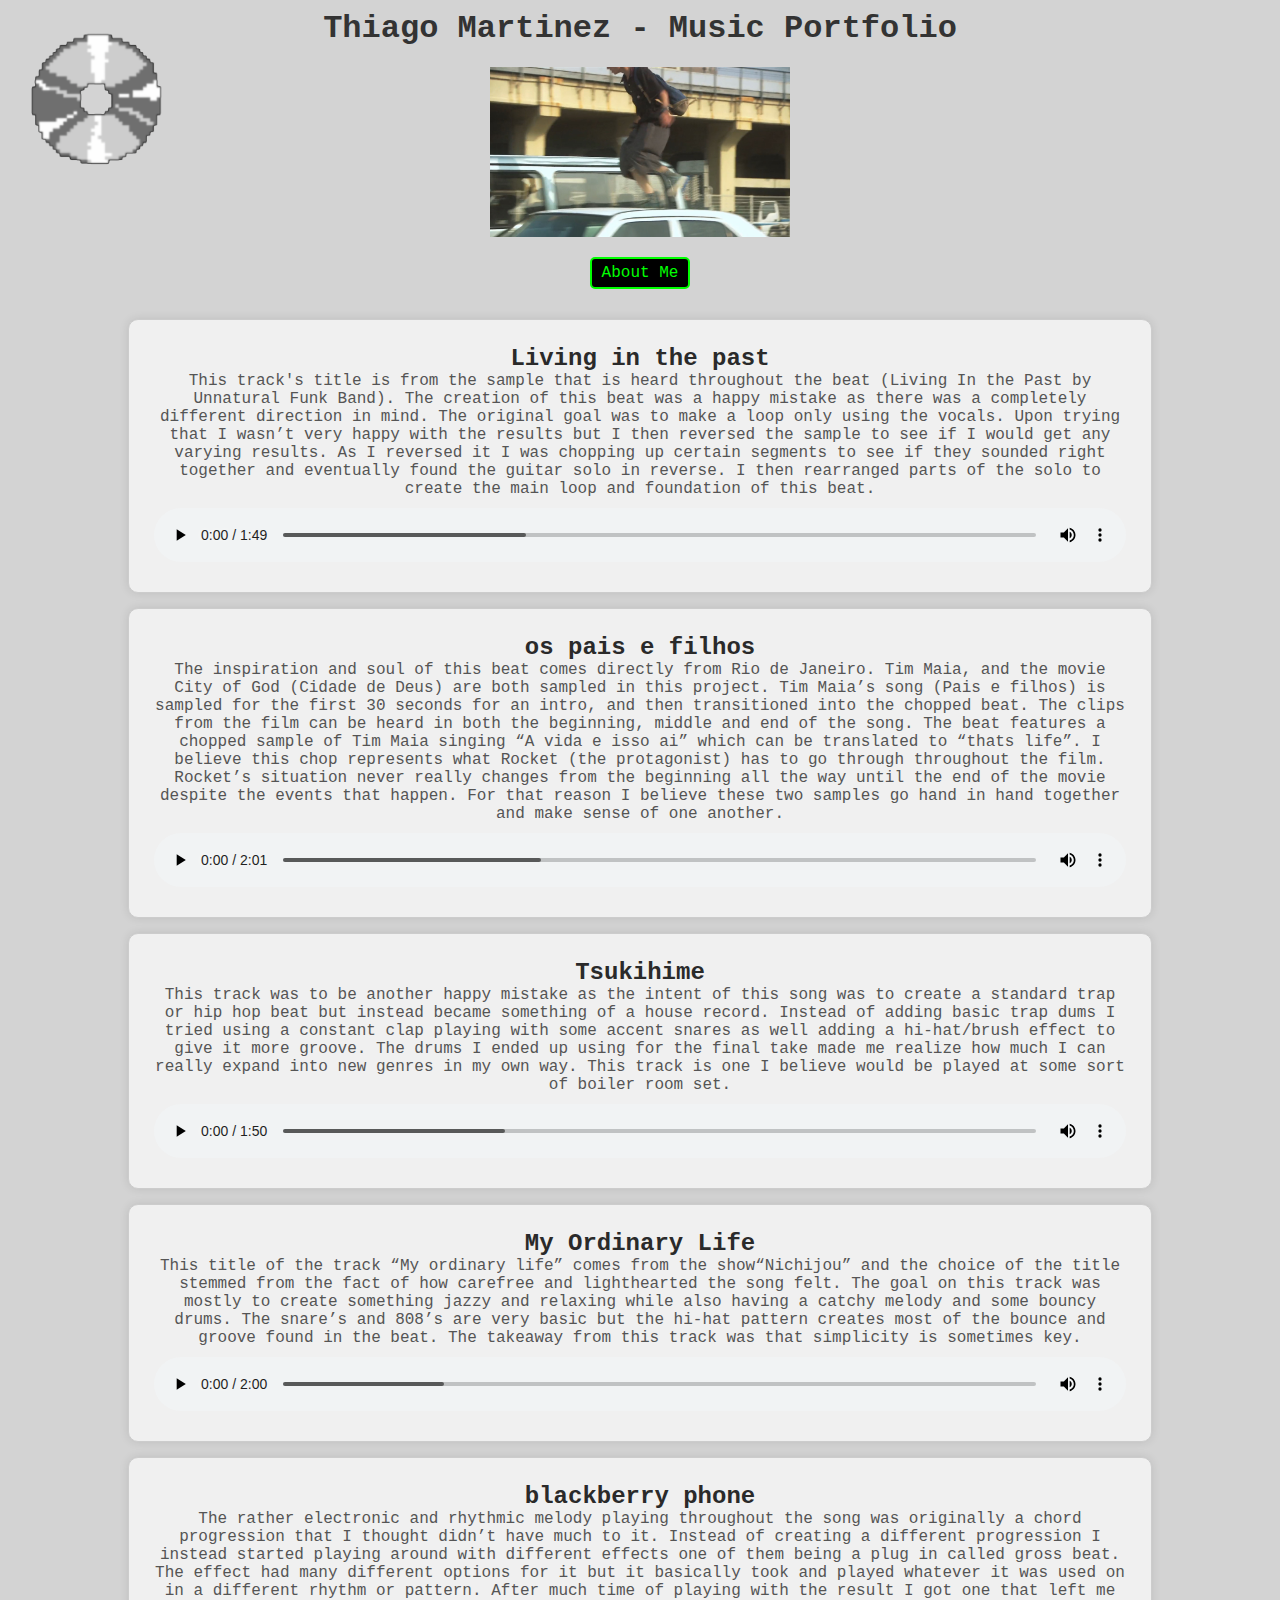
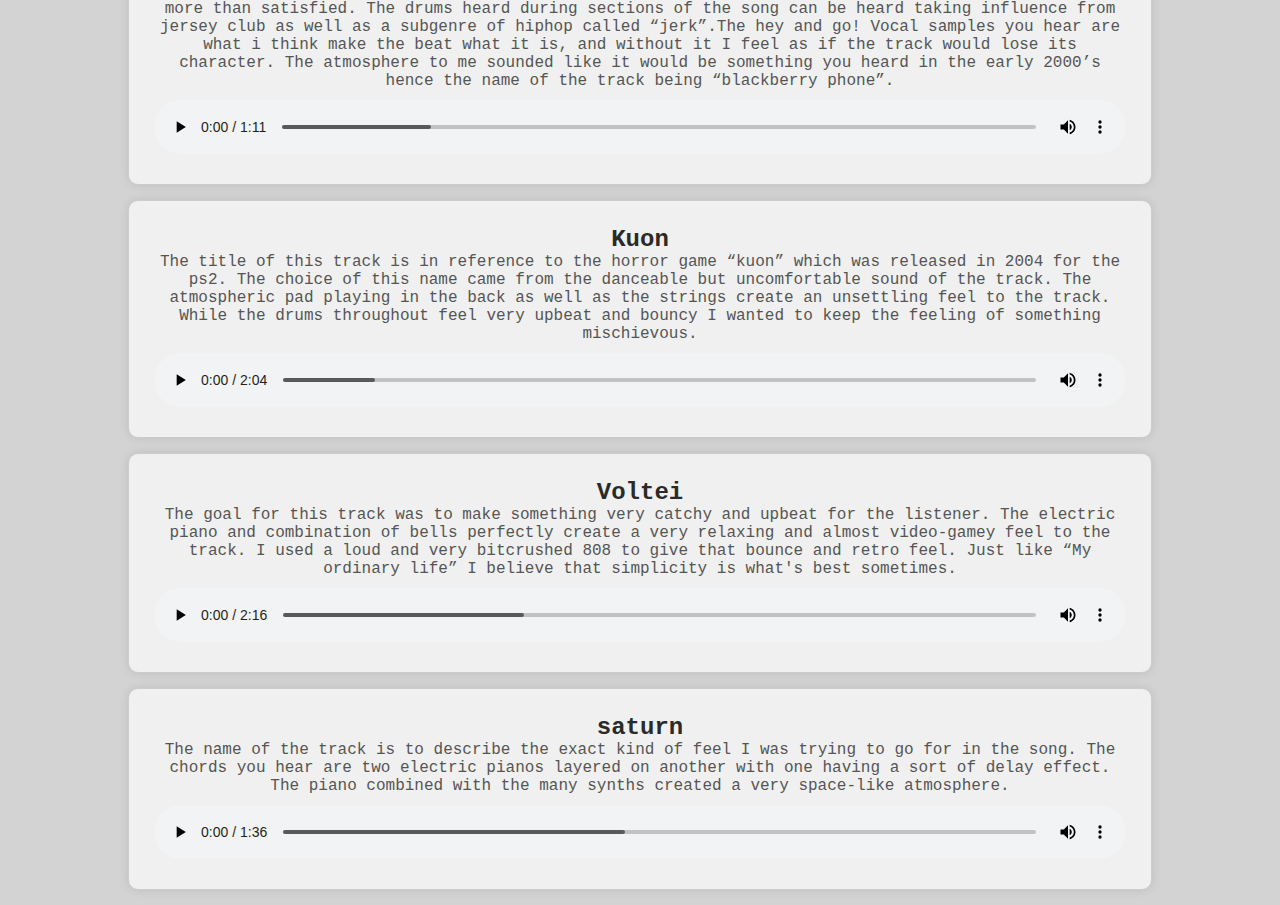
<file: index.html>
<!DOCTYPE html>
<html lang="en">
    <head>
        <meta charset="UTF-8" />
        <meta name="viewport" content="width=device-width, initial-scale=1.0" />
        <title>Thiago Martinez - Music Portfolio</title>
        <link rel="stylesheet" href="./index.css" />
        <link rel="icon" type="image/x-icon" href="./Images/favicon.ico" />
    </head>
    <body>
        <h1 class="main-title">Thiago Martinez - Music Portfolio</h1>

        <!-- CD images -->
        <div class="cd-image-container">
            <img src="./Images/8-bit CD.png" alt="Thiago's CD" />
        </div>
        
        <!-- Other image -->
        <div class="rectangular-image-container">
            <img src="./Images/Image.jpeg" alt="Additional visual content" />
        </div>

        <a href="./about-me">About Me</a>
        <div class="audio-container">
            <div class="audio-title">Living in the past</div>
            <div class="audio-description">
                This track's title is from the sample that is heard throughout
                the beat (Living In the Past by Unnatural Funk Band). The
                creation of this beat was a happy mistake as there was a
                completely different direction in mind. The original goal was to
                make a loop only using the vocals. Upon trying that I wasn’t
                very happy with the results but I then reversed the sample to
                see if I would get any varying results. As I reversed it I was
                chopping up certain segments to see if they sounded right
                together and eventually found the guitar solo in reverse. I then
                rearranged parts of the solo to create the main loop and
                foundation of this beat.
            </div>
            <audio controls>
                <source
                    src="./Audios/Living in the past.mp3"
                    type="audio/mpeg"
                />
            </audio>
        </div>
        <div class="audio-container">
            <div class="audio-title">os pais e filhos</div>
            <div class="audio-description">
                The inspiration and soul of this beat comes directly from Rio de
                Janeiro. Tim Maia, and the movie City of God (Cidade de Deus)
                are both sampled in this project. Tim Maia’s song (Pais e
                filhos) is sampled for the first 30 seconds for an intro, and
                then transitioned into the chopped beat. The clips from the film
                can be heard in both the beginning, middle and end of the song.
                The beat features a chopped sample of Tim Maia singing “A vida e
                isso ai” which can be translated to “thats life”. I believe this
                chop represents what Rocket (the protagonist) has to go through
                throughout the film. Rocket’s situation never really changes
                from the beginning all the way until the end of the movie
                despite the events that happen. For that reason I believe these
                two samples go hand in hand together and make sense of one
                another.
            </div>
            <audio controls>
                <source src="./Audios/os pais e filhos.mp3" type="audio/mpeg" />
            </audio>
        </div>
        <div class="audio-container">
            <div class="audio-title">Tsukihime</div>
            <div class="audio-description">
                This track was to be another happy mistake as the intent of this
                song was to create a standard trap or hip hop beat but instead
                became something of a house record. Instead of adding basic trap
                dums I tried using a constant clap playing with some accent
                snares as well adding a hi-hat/brush effect to give it more
                groove. The drums I ended up using for the final take made me
                realize how much I can really expand into new genres in my own
                way. This track is one I believe would be played at some sort of
                boiler room set.
            </div>
            <audio controls>
                <source src="./Audios/Tsukihime.mp3" type="audio/mpeg" />
            </audio>
        </div>
        <div class="audio-container">
            <div class="audio-title">My Ordinary Life</div>
            <div class="audio-description">
                This title of the track “My ordinary life” comes from the
                show“Nichijou” and the choice of the title stemmed from the fact
                of how carefree and lighthearted the song felt. The goal on this
                track was mostly to create something jazzy and relaxing while
                also having a catchy melody and some bouncy drums. The snare’s
                and 808’s are very basic but the hi-hat pattern creates most of
                the bounce and groove found in the beat. The takeaway from this
                track was that simplicity is sometimes key.
            </div>
            <audio controls>
                <source src="./Audios/My Ordinary Life.mp3" type="audio/mpeg" />
            </audio>
        </div>
        <div class="audio-container">
            <div class="audio-title">blackberry phone</div>
            <div class="audio-description">
                The rather electronic and rhythmic melody playing throughout the
                song was originally a chord progression that I thought didn’t
                have much to it. Instead of creating a different progression I
                instead started playing around with different effects one of
                them being a plug in called gross beat. The effect had many
                different options for it but it basically took and played
                whatever it was used on in a different rhythm or pattern. After
                much time of playing with the result I got one that left me more
                than satisfied. The drums heard during sections of the song can
                be heard taking influence from jersey club as well as a subgenre
                of hiphop called “jerk”.The hey and go! Vocal samples you hear
                are what i think make the beat what it is, and without it I feel
                as if the track would lose its character. The atmosphere to me
                sounded like it would be something you heard in the early 2000’s
                hence the name of the track being “blackberry phone”.
            </div>
            <audio controls>
                <source src="./Audios/blackberry phone.mp3" type="audio/mpeg" />
            </audio>
        </div>
        <div class="audio-container">
            <div class="audio-title">Kuon</div>
            <div class="audio-description">
                The title of this track is in reference to the horror game
                “kuon” which was released in 2004 for the ps2. The choice of
                this name came from the danceable but uncomfortable sound of the
                track. The atmospheric pad playing in the back as well as the
                strings create an unsettling feel to the track. While the drums
                throughout feel very upbeat and bouncy I wanted to keep the
                feeling of something mischievous.
            </div>
            <audio controls>
                <source src="./Audios/Kuon.mp3" type="audio/mpeg" />
            </audio>
        </div>
        <div class="audio-container">
            <div class="audio-title">Voltei</div>
            <div class="audio-description">
                The goal for this track was to make something very catchy and
                upbeat for the listener. The electric piano and combination of
                bells perfectly create a very relaxing and almost video-gamey
                feel to the track. I used a loud and very bitcrushed 808 to give
                that bounce and retro feel. Just like “My ordinary life” I
                believe that simplicity is what's best sometimes.
            </div>
            <audio controls>
                <source src="./Audios/Voltei.mp3" type="audio/mpeg" />
            </audio>
        </div>
        <div class="audio-container">
            <div class="audio-title">saturn</div>
            <div class="audio-description">
                The name of the track is to describe the exact kind of feel I
                was trying to go for in the song. The chords you hear are two
                electric pianos layered on another with one having a sort of
                delay effect. The piano combined with the many synths created a
                very space-like atmosphere.
            </div>
            <audio controls>
                <source src="./Audios/saturn.mp3" type="audio/mpeg" />
            </audio>
        </div>
    </body>
</html>
</file>
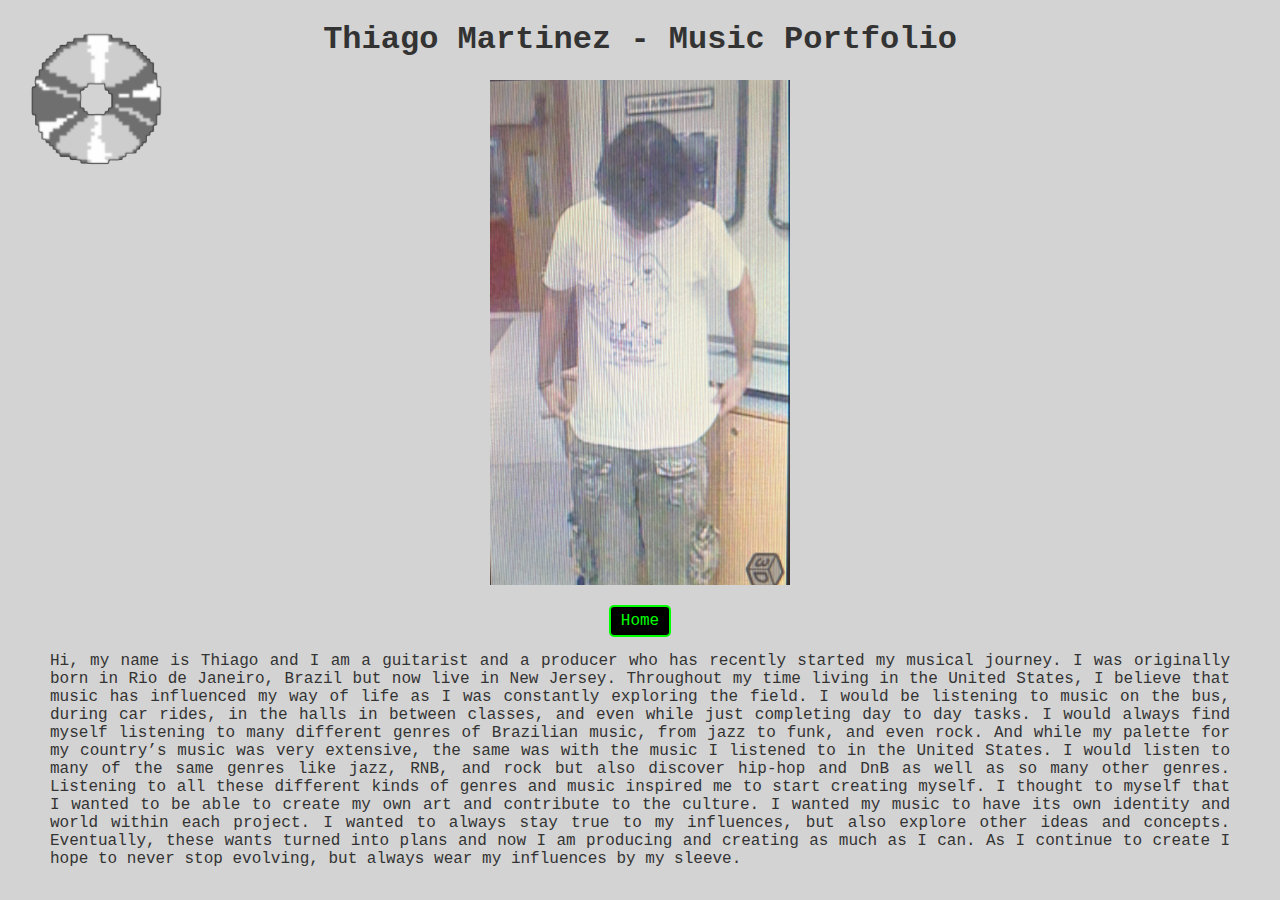
<file: about-me/index.html>
<!DOCTYPE html>
<html lang="en">
    <head>
        <meta charset="UTF-8" />
        <meta name="viewport" content="width=device-width, initial-scale=1.0" />
        <title>Thiago Martinez - Music Portfolio</title>
        <link rel="stylesheet" href="../index.css">
        <link rel="icon" type="image/x-icon" href="../favicon.ico" />
    </head>
    <body>
        <h1>Thiago Martinez - Music Portfolio</h1>
        
        <!-- Image container -->
        <div class="image-container">
            <!-- CD image -->
            <div class="cd-image-container">
                <img src="../Images/8-bit CD.png" alt="Thiago's CD" />
            </div>

            <!-- Other image -->
            <div class="rectangular-image-container">
                <img src="../Images/Thiago.jpeg" alt="Additional visual content" />
            </div>
        </div>

        <a href="../">Home</a>
        <div class="text-container">
            Hi, my name is Thiago and I am a guitarist and a producer who has
            recently started my musical journey. I was originally born in Rio
            de Janeiro, Brazil but now live in New Jersey. Throughout my time
            living in the United States, I believe that music has influenced my
            way of life as I was constantly exploring the field. I would be
            listening to music on the bus, during car rides, in the halls in
            between classes, and even while just completing day to day tasks. I
            would always find myself listening to many different genres of
            Brazilian music, from jazz to funk, and even rock. And while my
            palette for my country’s music was very extensive, the same was with
            the music I listened to in the United States. I would listen to many
            of the same genres like jazz, RNB, and rock but also discover
            hip-hop and DnB as well as so many other genres. Listening to all
            these different kinds of genres and music inspired me to start
            creating myself. I thought to myself that I wanted to be able to
            create my own art and contribute to the culture. I wanted my music
            to have its own identity and world within each project. I wanted to
            always stay true to my influences, but also explore other ideas and
            concepts. Eventually, these wants turned into plans and now I am
            producing and creating as much as I can. As I continue to create I
            hope to never stop evolving, but always wear my influences by my
            sleeve.
        </div>
    </body>
</html>
</file>
<file: index.css>
* {
    box-sizing: border-box;
}

body {
    font-family: "Courier New", Courier, monospace; /* Classic early 2000s font */
    background-color: #d3d3d3; /* Gray background */
    color: #333333; /* Dark text for better contrast */
    margin: 0;
    padding: 0;
    text-align: center; /* Centering content */
}

.main-title {
    margin: 10px auto 20px;
}

.audio-container {
    padding: 25px;
    background-color: #f0f0f0; /* Slightly lighter gray for the container */
    margin: 15px auto; /* Adding margin for spacing */
    width: 80%; /* Controlling the width of the container */
    border: 1px solid #cccccc; /* Border to give a distinct early 2000s feel */
    border-radius: 10px; /* Border radius to give a more softer feel for each audio container */
    box-shadow: 0 0 10px rgba(0, 0, 0, 0.1); /* Soft shadow for depth */
}

.audio-title {
    font-size: 24px; /* Slightly larger font size */
    font-weight: bold;
    color: #2a2a2a; /* Darker color for the title */
}

.audio-description {
    font-size: 16px;
    color: #555555; /* Adjusting the color for readability */
    margin-bottom: 10px; /* Spacing before the audio player */
}

/* Adding styles for the audio player */
audio {
    width: 100%; /* Full width of the container */
    outline: none; /* Removing outline for a clean look */
}

/* Existing CSS ... */
.cd-image-container {
    position: absolute;
    top: 0px;
    left: 20px;
}

.cd-image-container img {
    display: block; /* Ensures the image is a block element */
    max-width: 100%; /* Makes the image responsive */
    height: 150px; /* Maintains the aspect ratio */
    animation: spin 30s infinite linear;
    /* 3 second duration, infinite loop, alternate scaling with ease-in-out for a smoother effect */
}

.rectangular-image-container {
    margin: 20px auto 0;
}

.text-container {
    margin: auto; /* centers the div container relative to the body */
    padding: 0 50px 25px; /* padding for appearance */
    text-align: justify; /* Justified text for better appearance */
}

@keyframes spin {
    0% {
        transform: rotate(0deg);
    }
    100% {
        transform: rotate(360deg);
    }
}

/* Responsive sizing with media query */
@media screen and (min-width: 768px) {
    /* This will apply to screens larger than 768px wide */
    .cd-image-container {
        margin: 25px auto;
    }

    .cd-image-container img {
        max-width: 250px;
    }

    .rectangular-image-container img {
        max-width: 300px; /* Adjust the max-width as needed for desktop */
    }
}

@media screen and (max-width: 767px) {
    /* This will apply to screens smaller than 768px wide */
    .cd-image-container {
        position: relative;
        top: 10px;
        left: 0;
        display: flex;
        justify-content: center;
        margin-top: -30px;
    }
    
    .cd-image-container img {
        height: 75px;
    }

    .rectangular-image-container img {
        max-width: 90%; /* You can set a max-width for mobile as needed */
    }
}

a {
    color: #00ff00; /* Bright green, typical of early computer screens */
    background-color: #000000; /* Black background for contrast */
    text-decoration: none; /* Removing the underline */
    font-family: "Courier New", Courier, monospace; /* Classic monospace font */
    font-size: 16px; /* Adjust size as needed */
    padding: 5px 10px; /* Spacing around the text */
    border: 2px solid #00ff00; /* Bright green border */
    border-radius: 5px; /* Border radius to give a less rigid appearance */
    display: inline-block; /* Allows padding and margin */
    margin: 15px auto; /* Spacing outside the border */
    transition: all 0.3s ease; /* Smooth transition for hover effects */
}

a:hover {
    color: #000000; /* Black text on hover */
    background-color: #00ff00; /* Bright green background on hover */
    text-decoration: underline; /* Underline on hover for emphasis */
    border-color: #ff00ff; /* Bright pink border on hover */
    transform: scale(1.1); /* Slightly enlarge on hover */
}
</file>
